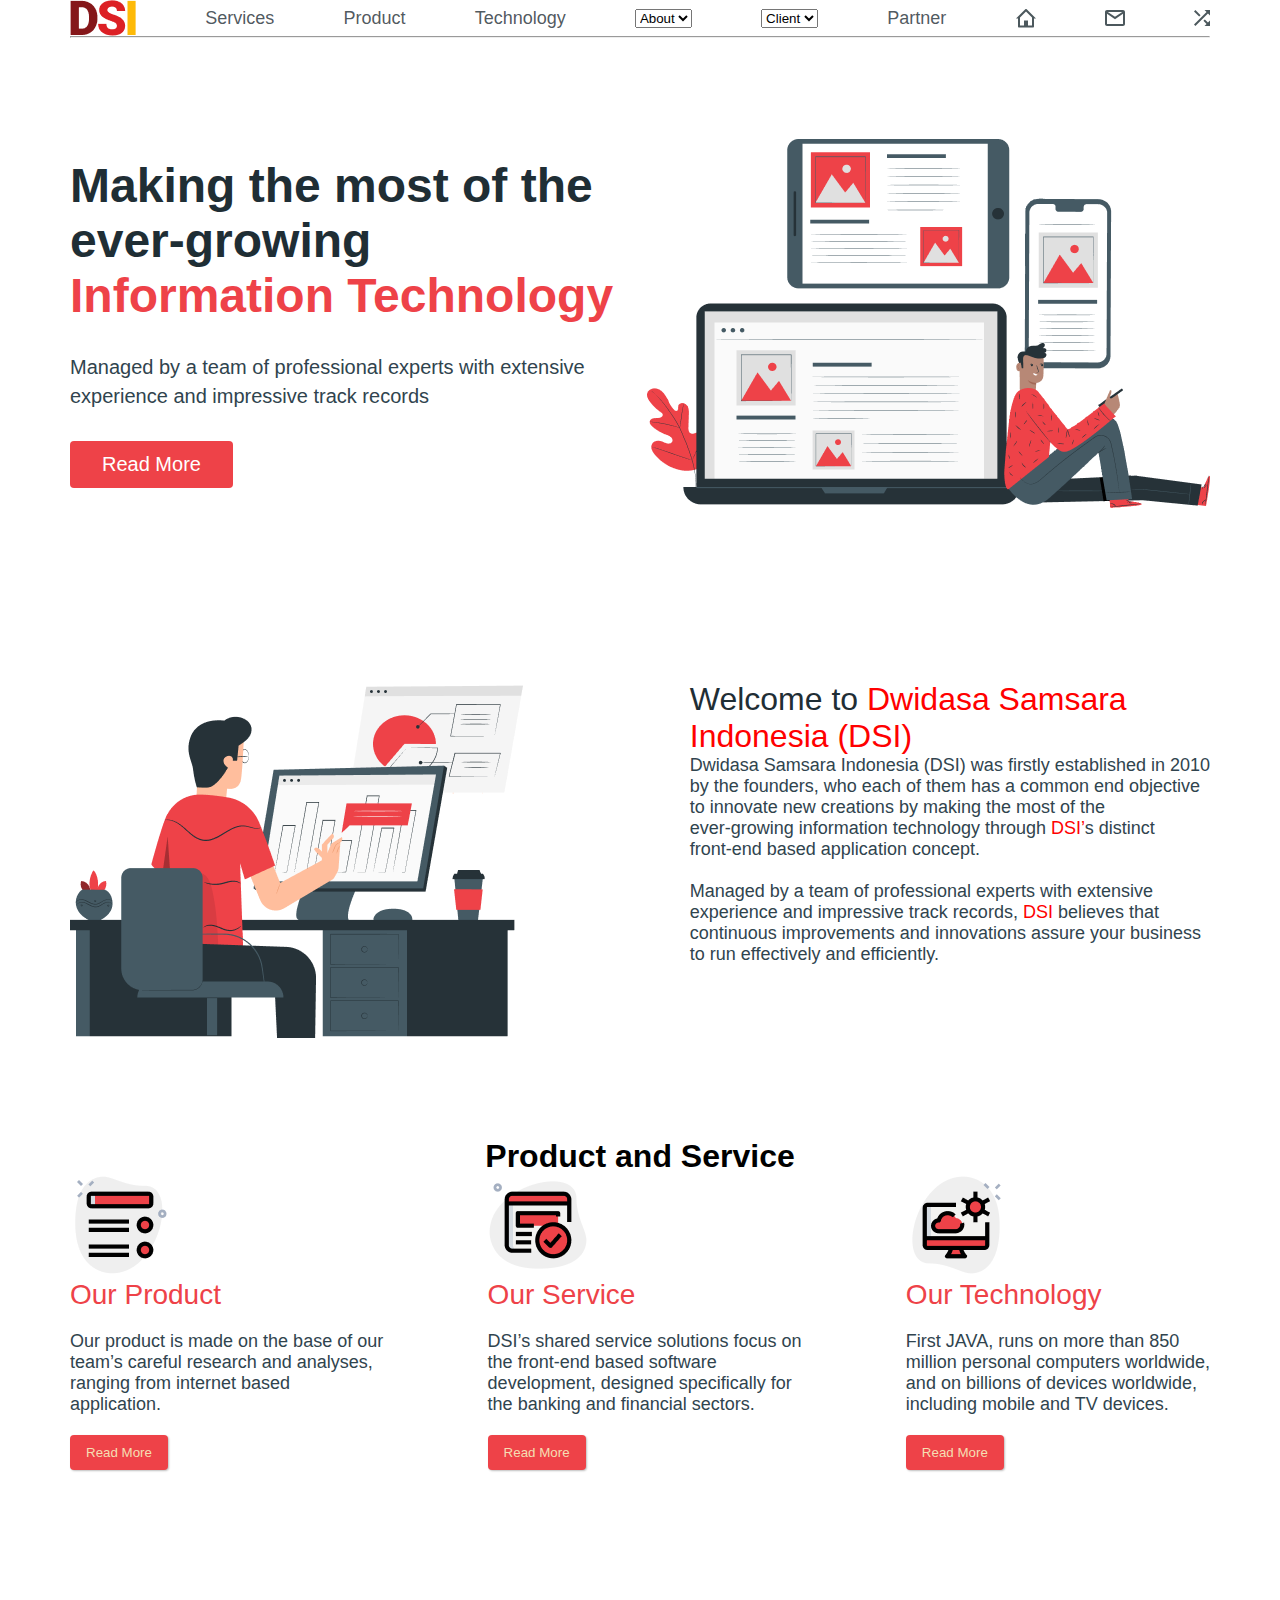
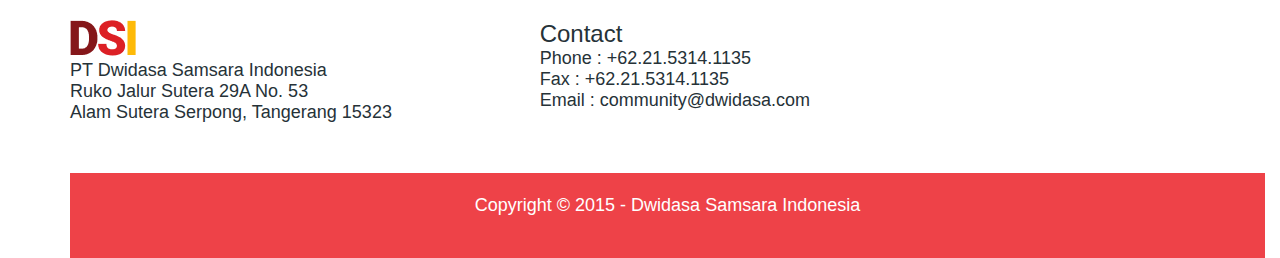
<file: index.html>
<!DOCTYPE html>
<html lang="en">
<head>
    <meta charset="UTF-8">
    <meta name="viewport" content="width=device-width, initial-scale=1.0">
    <title>Document</title>
    <link rel="stylesheet" href="ctyle.css">
    <link href="https://unpkg.com/aos@2.3.1/dist/aos.css" rel="stylesheet">
</head>

<body>
    <header id="header">
        <header  class="container">
            <div class="header">
                <img src="img/DSI.png" alt="">
                <a href="#">Services</a>
                <a href="#">Product</a>
                <a href="#">Technology</a>
                <select>
                    <option>About</option>
                    <option>About</option>
                    <option>About</option>
                </select>
                <select>
                    <option>Client</option>
                    <option>Client</option>
                    <option>Client</option>
                </select>
               <a href="#">Partner</a> 

               <svg xmlns="http://www.w3.org/2000/svg" width="20" height="19" viewBox="0 0 20 19" fill="none">
                <path fill-rule="evenodd" clip-rule="evenodd" d="M2 9.58579H0L9.29289 0.292893C9.68342 -0.0976315 10.3166 -0.0976306 10.7071 0.292894L20 9.58579H18V17.5858C18 18.1381 17.5523 18.5858 17 18.5858H3C2.44772 18.5858 2 18.1381 2 17.5858V9.58579ZM4 16.5858H8V11.5858H12V16.5858H16V8.41421L10 2.41421L4 8.41421V16.5858Z" fill="#1F2E35" fill-opacity="0.8"/>
              </svg>
              <svg xmlns="http://www.w3.org/2000/svg" width="20" height="16" viewBox="0 0 20 16" fill="none">
                <path fill-rule="evenodd" clip-rule="evenodd" d="M0 2C0 0.895431 0.895431 0 2 0H18C19.1046 0 20 0.895431 20 2V14C20 15.1046 19.1046 16 18 16H2C0.895431 16 0 15.1046 0 14V2ZM18 3.8685V14H2V3.86851L10 9.20184L18 3.8685ZM17.1972 2H2.80279L10 6.79814L17.1972 2Z" fill="#1F2E35" fill-opacity="0.8"/>
              </svg>
              <svg xmlns="http://www.w3.org/2000/svg" width="16" height="16" viewBox="0 0 16 16" fill="none">
                <path fill-rule="evenodd" clip-rule="evenodd" d="M6.59 5.17L1.41 0L0 1.41L5.17 6.58L6.59 5.17ZM10.5 0L12.54 2.04L0 14.59L1.41 16L13.96 3.46L16 5.5V0H10.5ZM9.42 10.82L10.83 9.41L13.96 12.54L16 10.5V16H10.5L12.55 13.95L9.42 10.82Z" fill="#1F2E35" fill-opacity="0.8"/>
              </svg>
                    </div>
                    <hr>

                    </header>

                    <div id="Making">
                        <div class="container">
                            <div class="rogo">
                                <div class="makin">
                                    <data-aos="flip-right"></data-aos>
                                    <h1>Making the  most of the <br>ever-growing </h1>
                                    <h6>Information Technology</h6>
                                    <p>Managed by a team of professional experts with extensive <br> experience and impressive track records</p>
                                       <button>Read More</button>
        
                                        </div>
                                        <img src="img/pana.png" alt="">

                                    


                            </div>
                          
                            
                                </div>
                               </div>


                                    </div>



                                </div>


                               </div>

                               </div>
                            </div>
                        </div>
                    </div>
                </div>
        </div>
    </header>


    <div id="section">
        <div class="welcom">
            <div class="container">
                <div class="welcom">
                    <img src="img/img2/pana.png" alt="img">
                    <div class="too">
                       
                        <h1>Welcome to <span>Dwidasa Samsara <br>
                            Indonesia (DSI)</span>
                            </h1>

                            <p>Dwidasa Samsara Indonesia (DSI) was firstly established in 2010 <br>
                                 by the founders, who each of them has a common end objective
                                 <br>
                                 to innovate new creations by making the most of the <br>
                                  ever-growing information technology through <span>DSI’</span>s distinct <br>
                                  front-end based application concept.
                                  <br>
                           </p>

                           <p>
                                 <br>
                                Managed by a team of professional experts with extensive <br>
                                 experience and impressive track records, <span>DSI</span> believes that <br>
                                 continuous improvements and innovations assure your business <br>
                                  to run effectively and efficiently.
                           </p>
                   </div>
               </div>
           </div>
       </div>
   </div>

   <div id="product">
       <div class="container">

           <div class="hhh">
               <h1>Product and Service</h1>

               </div>

           <div class="product">

               <div class="and">
                    <img src="img/product-description 1.png" alt="img">

                       <h1>Our Product</h1>

                       <p>Our product is made on the base of our <br>
                            team’s careful research and analyses, <br>
                             ranging from internet based <br>
                              application.</p>

                              <button>Read More</button>

               </div>

               <div class="and">
                   <img src="img/verified 1.png" alt="img">

                      <h1>Our Service</h1>

                      <p>DSI’s shared service solutions focus on <br>the front-end based software <br>development, designed specifically for <br>the banking and financial sectors.
                   </p>

                             <button>Read More</button>

              </div> 
              
              <div class="and">
               <img src="img/cogwheel 1.png" alt="img">

                  <h1>Our Technology</h1>

                  <p>First JAVA, runs on more than 850 <br>million personal computers worldwide,<br> and on billions of devices worldwide,<br> including mobile and TV devices.</p>

                         <button>Read More</button>

          </div>
           </div>  
       </div>
   </div>

   <div id="footer">
       <div class="container">
           <div class="footer">

               <div class="dsi">
                   <img src="img/DSI.png" alt="IMG">

                   <h1>PT Dwidasa Samsara Indonesia</h1>

                     <p>Ruko Jalur Sutera 29A No. 53 <br>
                       Alam Sutera Serpong, Tangerang 15323
                   </p>

               </div>

               <div class="con">
                   <h1>Contact</h1>

                   <p>Phone : +62.21.5314.1135 <br>
                       Fax : +62.21.5314.1135 <br>
                       Email : community@dwidasa.com
                   </p>

               </div>



           </div>
       </div>
   </div>
<section>
   <div id="inda">
       <div class="container">
           <div class="inda">
               <div class="in">
                   <h1>Copyright © 2015 - Dwidasa Samsara Indonesia</h1>
               </section>
               </div>
           </div>
       </div>
   </div>
   <script src="https://unpkg.com/aos@2.3.1/dist/aos.js"></script>
   <script>
    AOS.init();
  </script>
</body>
</html>
</file>
<file: ctyle.css>
* {
  padding: 0;
  margin: 0;
  font-family: sans-serif;
}
a {
  text-decoration: none;
}
.container {
  width: 1140px;
  margin: 0 auto;
}

.header {
  display: flex;
  align-items: center;
  justify-content: space-between;
}
.header a {
  color: rgba(31, 46, 53, 0.8);
  font-size: 18px;
  font-weight: 400;
  justify-content: space-between;
}
#Making {
  padding: 100px 0;
}
.making {
  display: flex;
  justify-content: flex-end;
}
.makin h1 {
  color: #1f2e35;
  font-size: 48px;
  font-weight: 700;
}
.makin h6 {
  color: #ee4248;
  font-size: 48px;
  font-weight: 700;
}
.makin p {
  color: #30444e;
  font-size: 20px;
  font-style: normal;
  font-weight: 400;
  line-height: 144.687%;
  padding: 30px 0;
}
.makin button {
  color: #fff;
  font-size: 20px;
  font-weight: 400;
  padding: 12px 32px;
  align-items: flex-start;
  gap: 10px;
  border-radius: 4px;
  background: #ee4248;
  border: none;
}

.rogo {
  display: flex;
  align-items: center;
  justify-content: space-between;
}
.too h1 {
  color: #1f2e35;
  font-size: 32px;
  font-style: normal;
  font-weight: 500;
}
.too p {
  color: #30444e;
  font-size: 18px;
  font-style: normal;
  font-weight: 400;
}
.too span {
  color: red;
}
.welcom {
  display: flex;
  align-items: center;
  justify-content: space-between;
}

.and h1 {
  color: #ee4248;
  font-size: 28px;
  font-style: normal;
  font-weight: 500;
}

.and p {
  color: #30444e;
  font-size: 18px;
  font-style: normal;
  font-weight: 400;
  padding: 20px 0;
}

.and button {
  color: wheat;
  font-style: normal;
  font-weight: 400;
  line-height: 144.687%;

  display: flex;
  padding: 8px 16px;
  align-items: flex-start;
  gap: 10px;
  border: none;

  border-radius: 4px;
  background: #ee4248;
  box-shadow: 1px 1px 2px 0px rgba(0, 0, 0, 0.25);
}
.product {
  display: flex;
  align-items: center;
  justify-content: space-between;
}
.hhh {
  text-align: center;
}
#product {
  padding: 50px 0;
  margin: 50px 0;
}

.dsi h1 {
  color: #263238;
  font-size: 18px;
  font-style: normal;
  font-weight: 500;
  line-height: normal;
}

.dsi p {
  color: #263238;
  font-size: 18px;
  font-style: normal;
  font-weight: 300;
}

.con h1 {
  color: #263238;
  font-size: 24px;
  font-style: normal;
  font-weight: 500;
  line-height: normal;
}

.con p {
  color: #263238;
  font-size: 18px;
  font-style: normal;
  font-weight: 300;
}

.footer {
  padding: 50px 0;

  display: flex;
  justify-content: space-between;
  margin-right: 400px;
}

.dsi {
  margin-right: 100px;
}

.in {
  display: flex;
  width: 1195px;
  height: 64px;
  padding: 0 0 21px 0;
  justify-content: center;
  align-items: center;
  flex-shrink: 0;
  background: #ee4248;
}

.in h1 {
  color: #fff;
  font-size: 18px;
  font-style: normal;
  font-weight: 400;
  line-height: normal;
}
</file>
